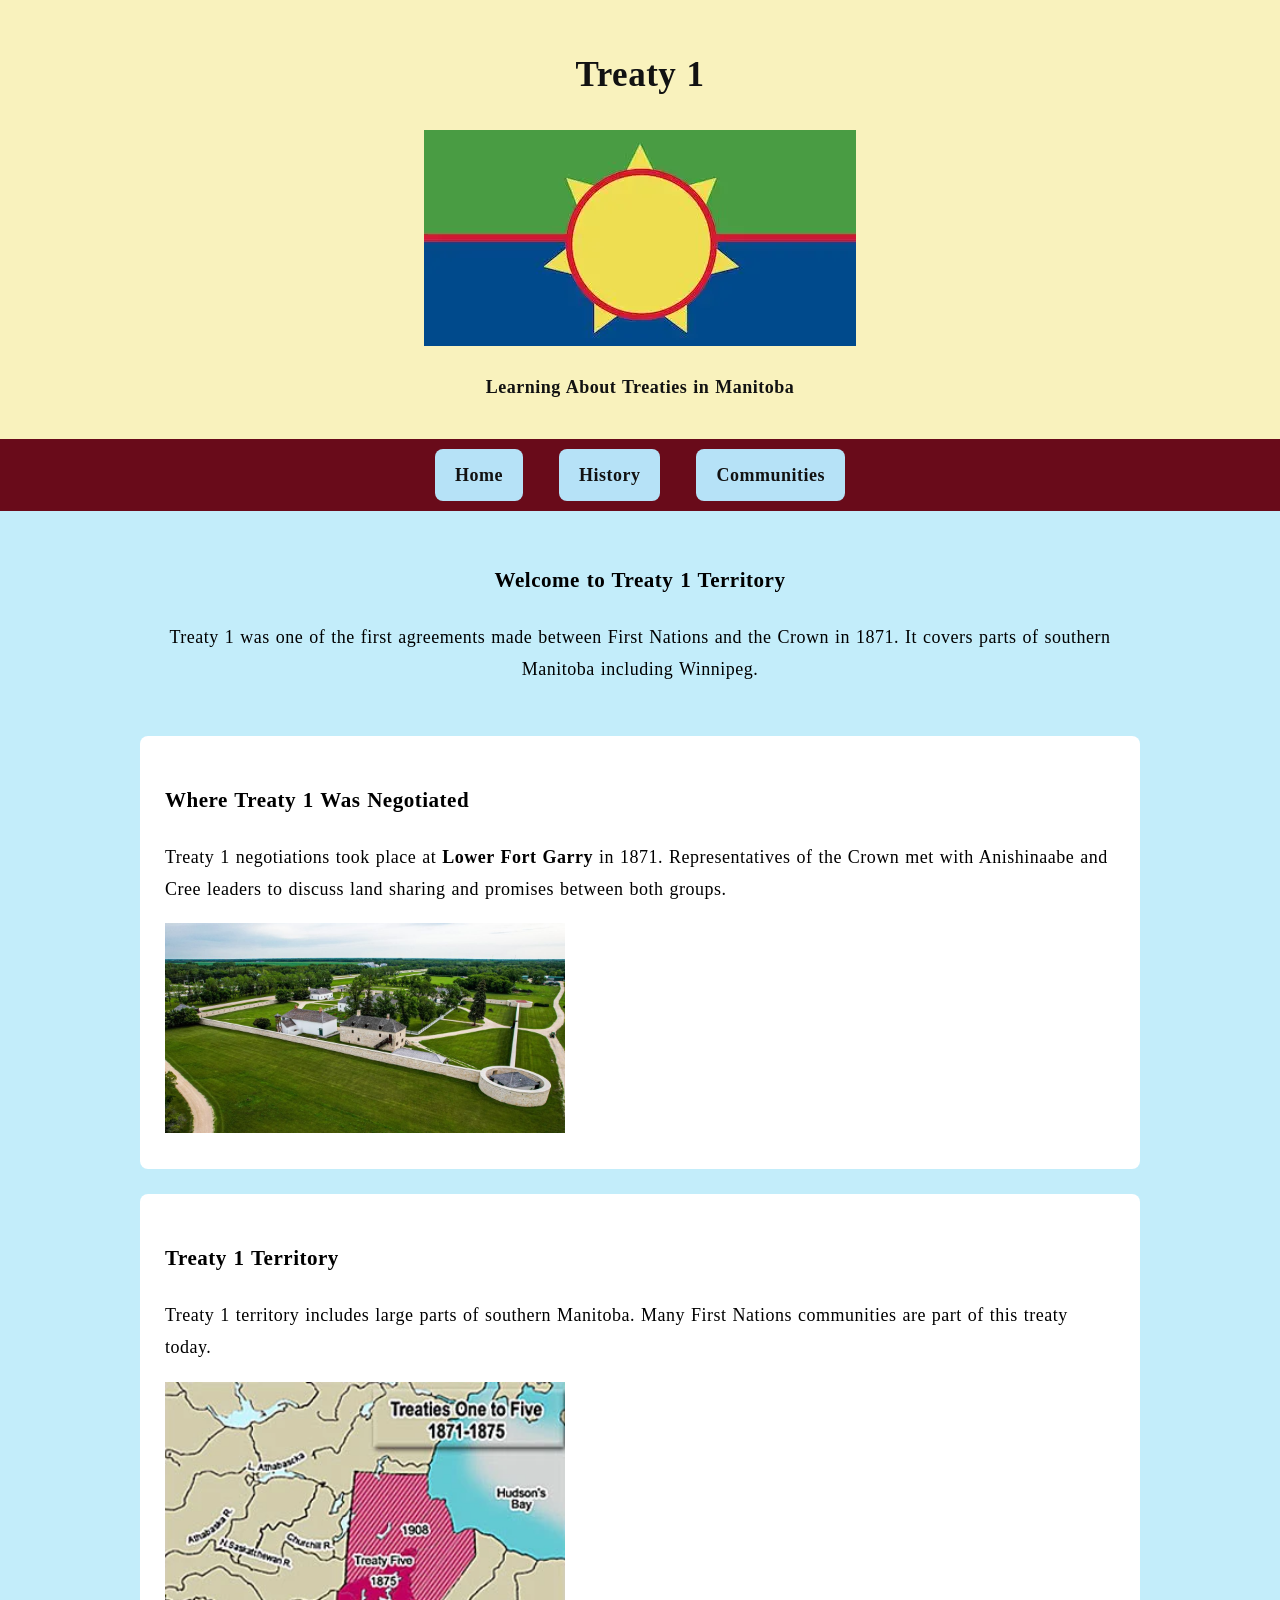
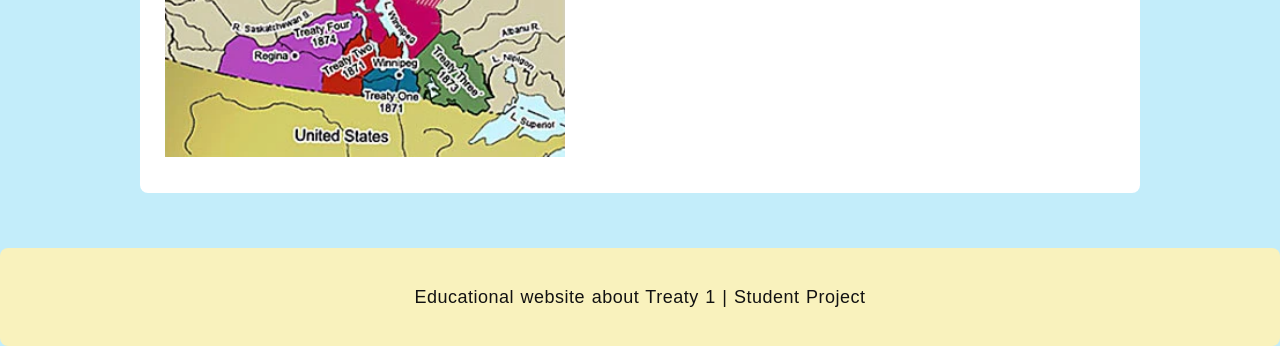
<file: index.html>
<!--
  Name: Bethel
  Course: Web Design
  Teacher: Mr. Hardman
  School: Pembina Trails Collegiate
  Date Last Modified: March 26, 2026
-->

<!DOCTYPE html>
<html lang="en">
  <head>
    <meta charset="UTF-8" />
    <title>Treaty 1 | Home Page</title>

    <link rel="stylesheet" href="stylesheets/style.css" />
  </head>

  <body>
    <header>
      <h1>
        Treaty 1
      </h1>
      <img src="images/treaty1flag.png" alt="Treaty 1 Flag" />
      <h2>
        Learning About Treaties in Manitoba
      </h2>
    </header>

    <nav class="navbar">
      <ul>
        <li>
          <a href="index.html" class="navbutton">Home</a>
        </li>
        <li>
          <a href="history.html" class="navbutton">History</a>
        </li>
        <li>
          <a href="communities.html" class="navbutton">Communities</a>
        </li>
      </ul>
    </nav>

    <main>
      <section id="hero">
        <!-- Change highlight class to ID -->
        <h3>Welcome to <span id="highlight">Treaty 1 Territory</span></h3>

        <p>
          Treaty 1 was one of the first agreements made between First Nations
          and the Crown in 1871. It covers parts of southern Manitoba including
          Winnipeg.
        </p>
      </section>

      <section>
        <div class="content-box">
          <h3>Where Treaty 1 Was Negotiated</h3>

          <p>
            Treaty 1 negotiations took place at
            <strong>Lower Fort Garry</strong> in 1871. Representatives of the
            Crown met with Anishinaabe and Cree leaders to discuss land sharing
            and promises between both groups.
          </p>

          <img
            src="images/lowerforgarry.png"
            alt="Lower Fort Garry historic site where Treaty 1 was negotiated"
            width="400" />
        </div>

        <div class="content-box">
          <h3>Treaty 1 Territory</h3>

          <p>
            Treaty 1 territory includes large parts of southern Manitoba. Many
            First Nations communities are part of this treaty today.
          </p>

          <img
            src="images/treaty1map.png"
            alt="Map showing Treaty 1 territory in Manitoba"
            width="400" />
        </div>
      </section>
    </main>

    <footer>
      <p>Educational website about Treaty 1 | Student Project</p>
    </footer>
  </body>
</html>
</file>
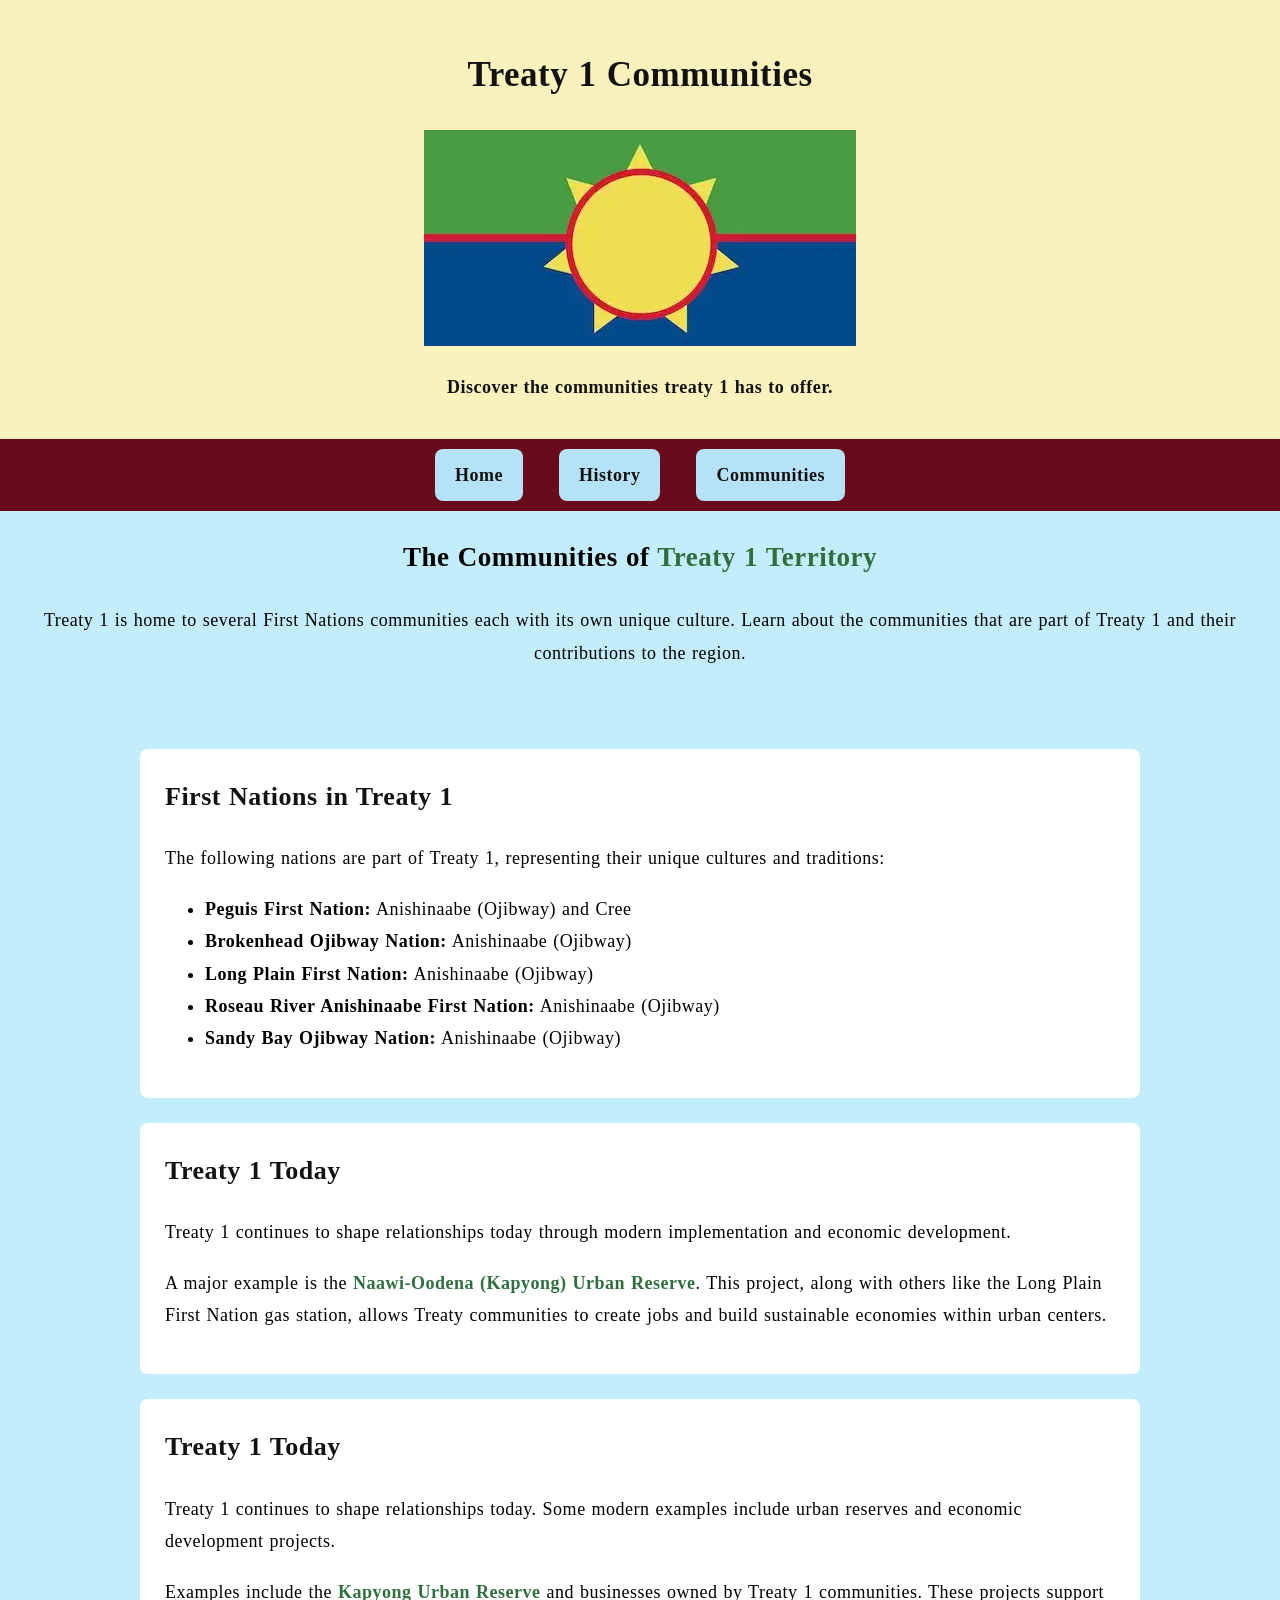
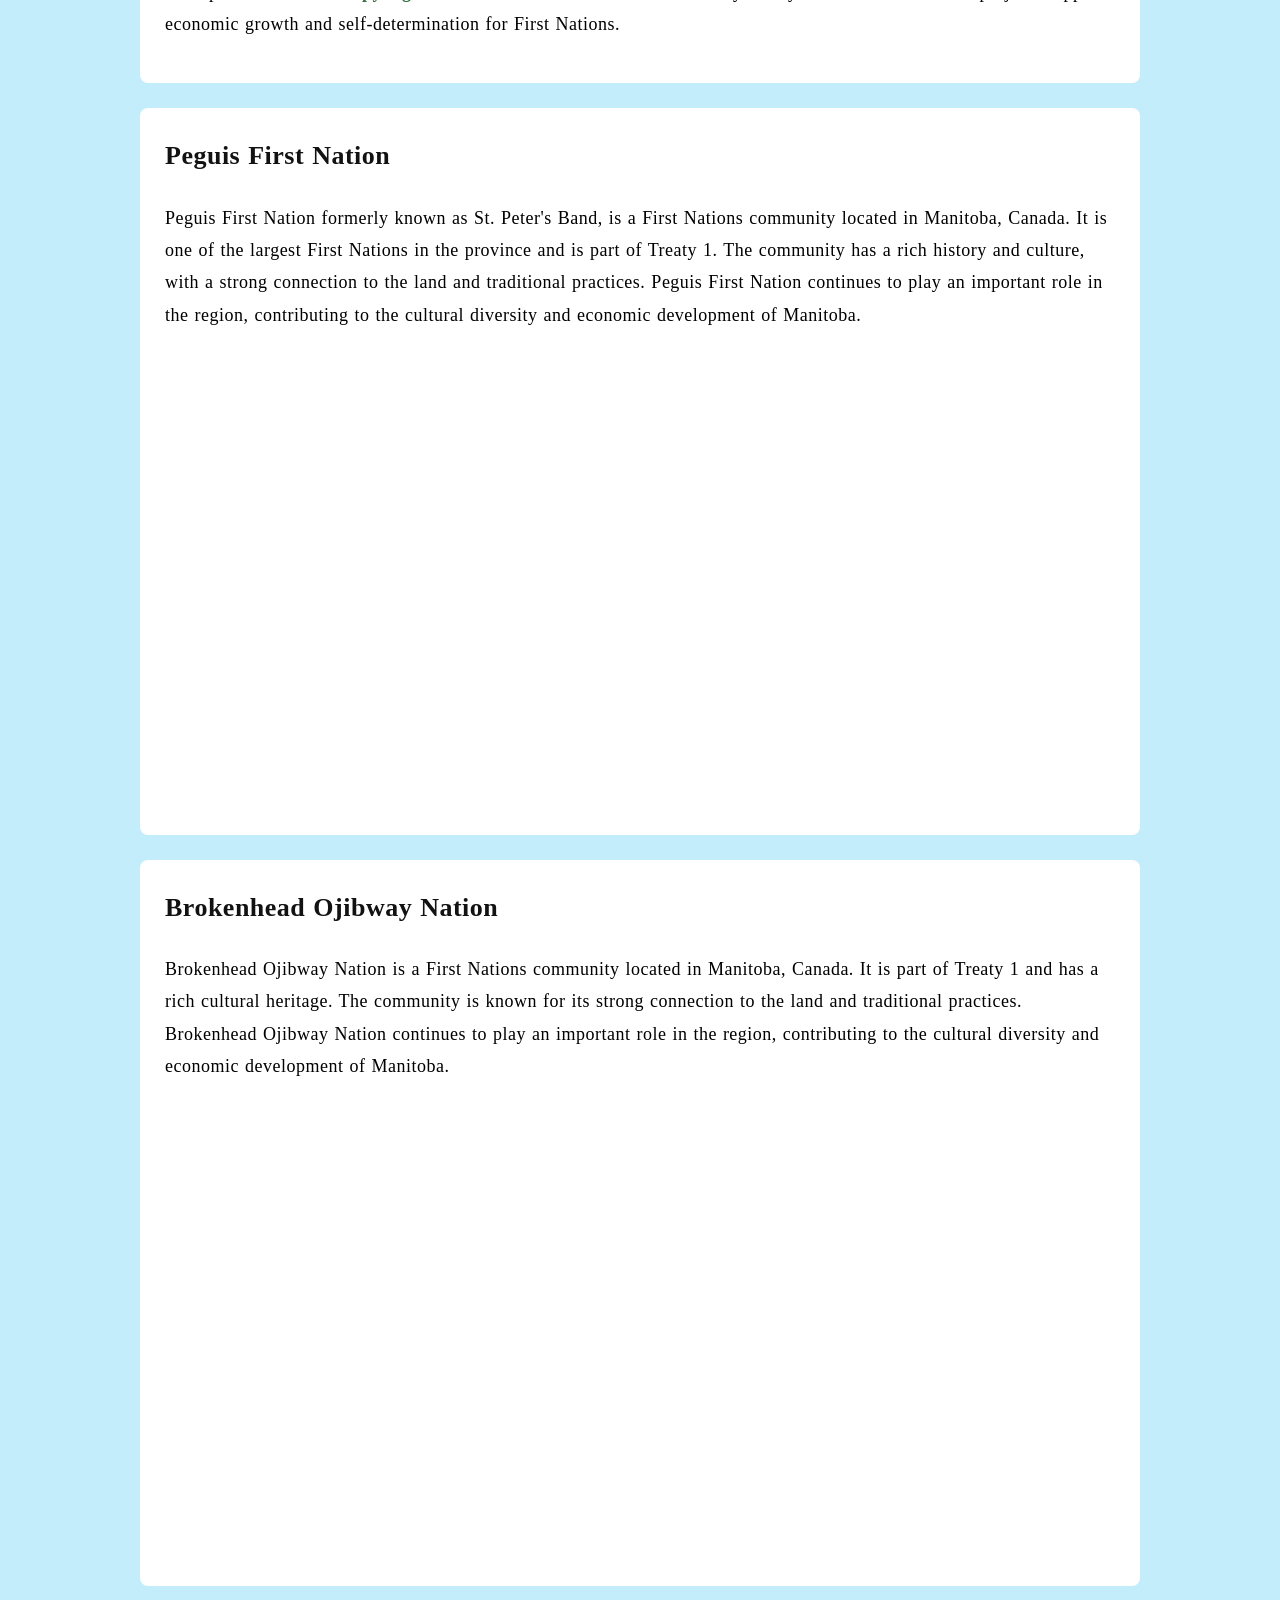
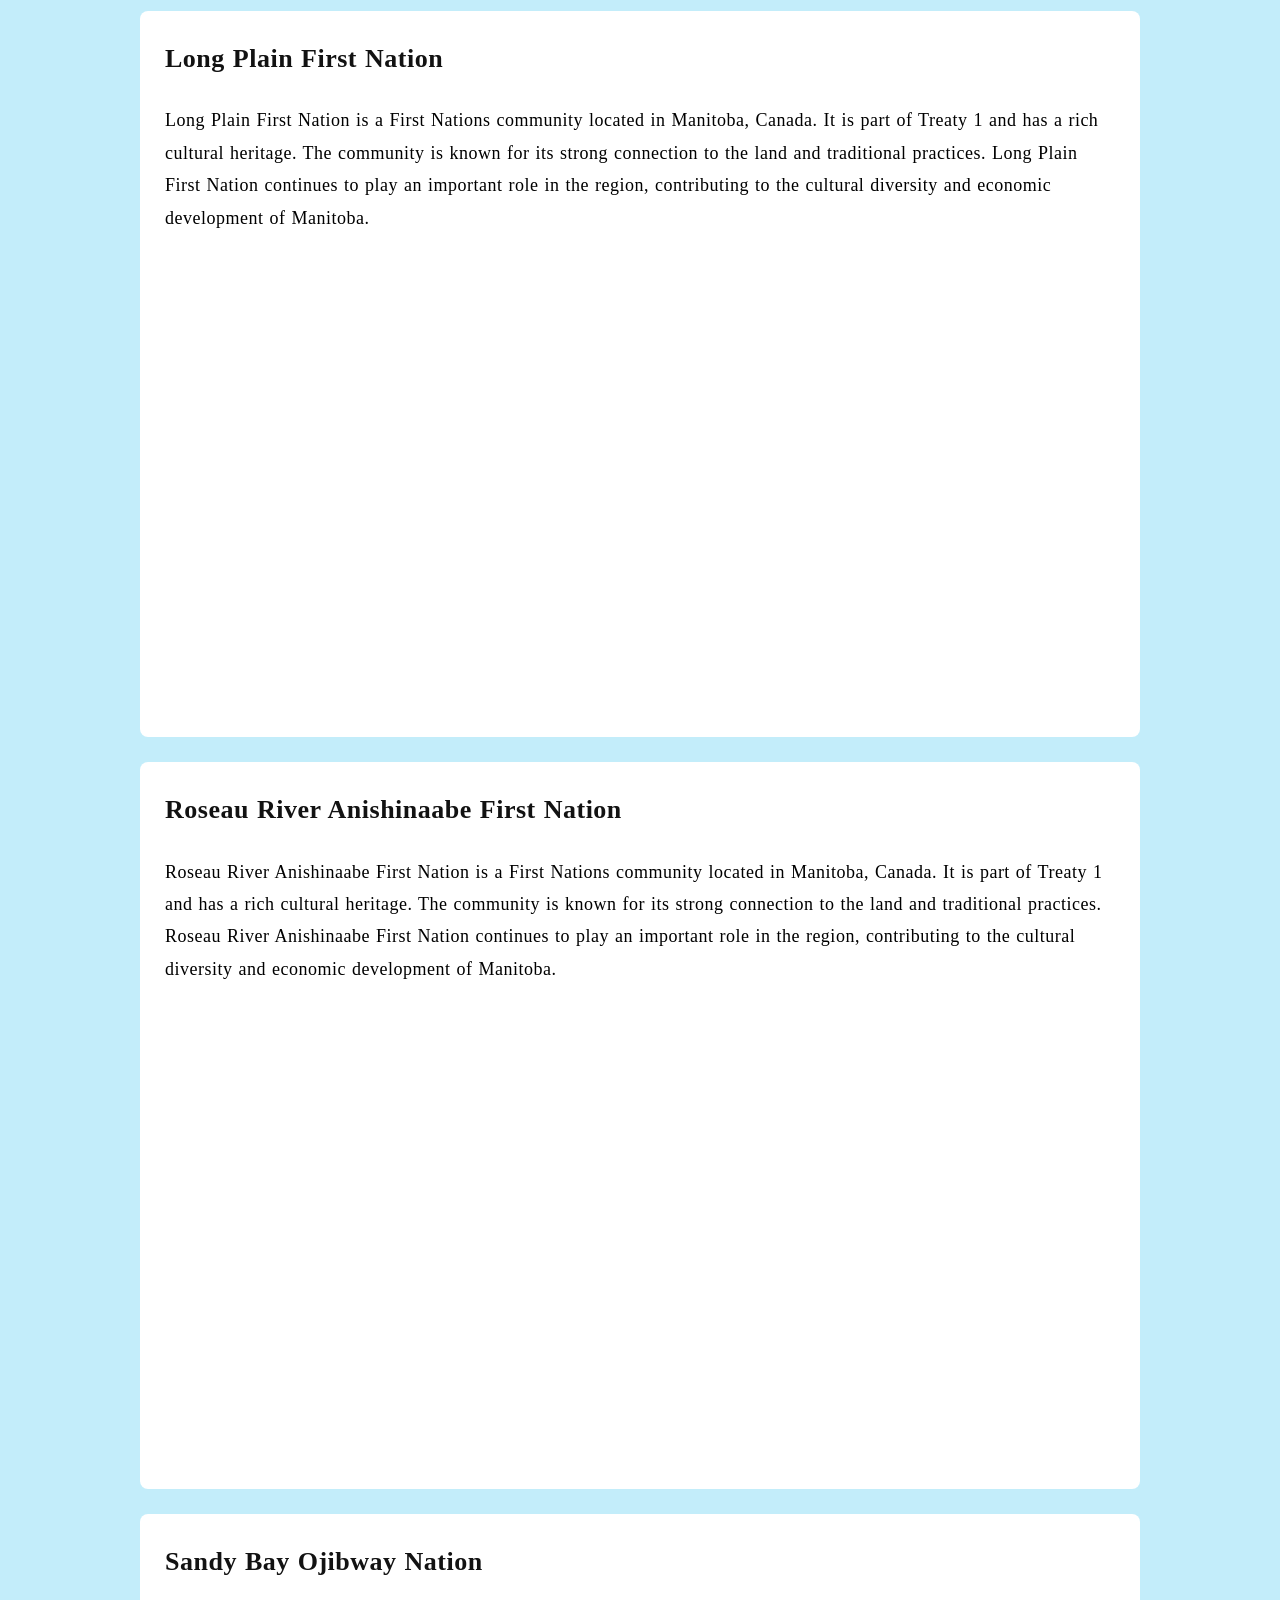
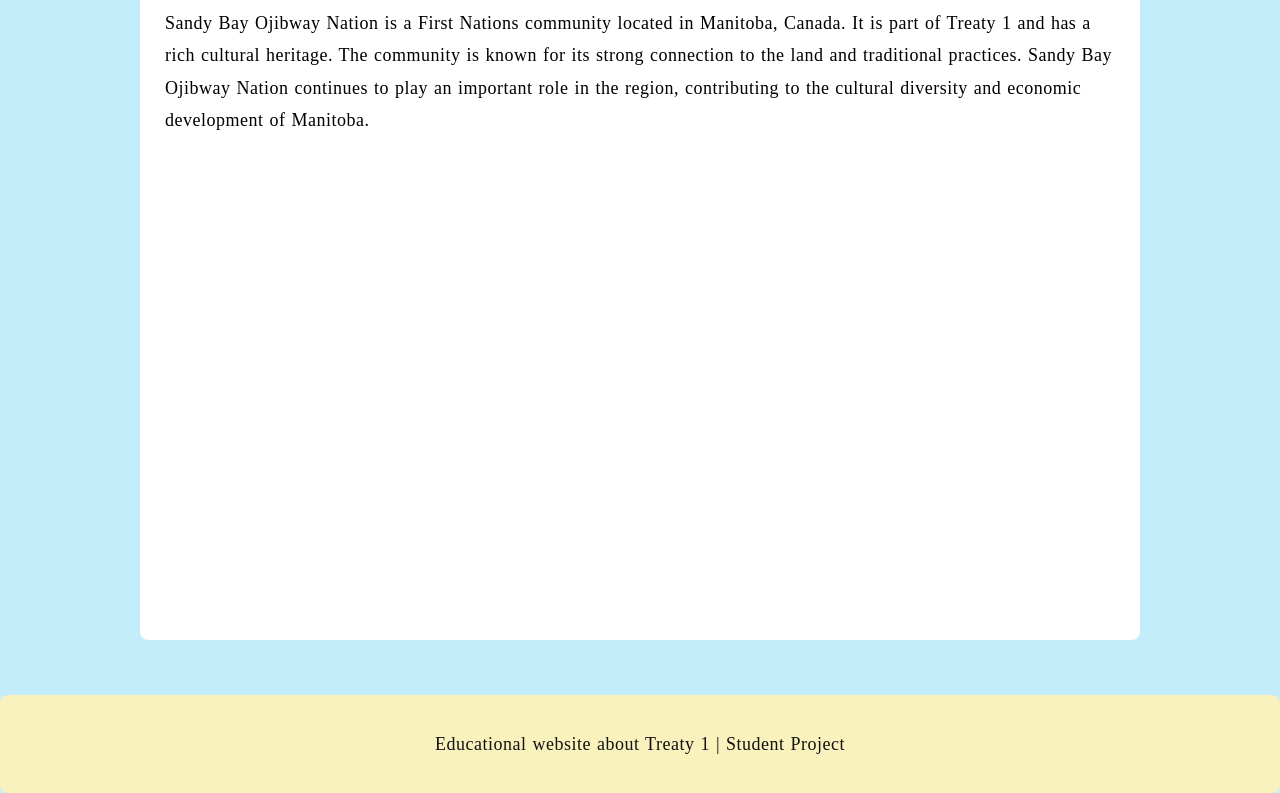
<file: communities.html>
<!-- Name: Bethel
    Course: Web Development
    Teacher: Mr. Hardman
    School: Pembina Trails Collegiate
    Date last Modified: May 8, 2026
    -->
<!doctype html>
<html lang="en">
  <head>
    <meta charset="UTF-8" />
    <title>Treaty 1 Communities</title>
    <link rel="stylesheet" href="stylesheets/style.css" />
    <style>
      body {
        font-family: "Georgia", serif;
        font-size: 18px;
      }
    </style>
  </head>

  <body>
    <!-- This is the header -->
    <header>
      <h1>Treaty 1 Communities</h1>
      <img src="images/treaty1flag.png" alt="Treaty 1 Flag" />
      <h2>Discover the communities treaty 1 has to offer.</h2>
    </header>
    <!-- This is the navigation bar -->
    <nav class="navbar">
      <ul>
        <li><a href="index.html" class="navbutton">Home</a></li>
        <li><a href="history.html" class="navbutton">History</a></li>
        <li><a href="communities.html" class="navbutton">Communities</a></li>
      </ul>
    </nav>
    <section id="hero">
      <h2>
        The Communities of <span class="highlight">Treaty 1 Territory</span>
      </h2>
      <p>
        Treaty 1 is home to several First Nations communities each with its own
        unique culture. Learn about the communities that are part of Treaty 1
        and their contributions to the region.
      </p>
    </section>
    <!-- This is the main content area -->
    <main>
      <section>
  <div class="content-box">
  <h2>First Nations in Treaty 1</h2>
  <p>The following nations are part of Treaty 1, representing their unique cultures and traditions:</p>
  <ul>
    <li><strong>Peguis First Nation:</strong> Anishinaabe (Ojibway) and Cree</li>
    <li><strong>Brokenhead Ojibway Nation:</strong> Anishinaabe (Ojibway)</li>
    <li><strong>Long Plain First Nation:</strong> Anishinaabe (Ojibway)</li>
    <li><strong>Roseau River Anishinaabe First Nation:</strong> Anishinaabe (Ojibway)</li>
    <li><strong>Sandy Bay Ojibway Nation:</strong> Anishinaabe (Ojibway)</li>
  </ul>
</div>

<div class="content-box">
  <h2>Treaty 1 Today</h2>
  <p>
    Treaty 1 continues to shape relationships today through modern implementation and economic development.
  </p>
  <p>
    A major example is the <span class="highlight">Naawi-Oodena (Kapyong) Urban Reserve</span>.
    This project, along with others like the Long Plain First Nation gas station, allows Treaty communities 
    to create jobs and build sustainable economies within urban centers.
  </p>
</div>

        <div class="content-box">
          <h2>Treaty 1 Today</h2>

          <p>
            Treaty 1 continues to shape relationships today. Some modern
            examples include urban reserves and economic development projects.
          </p>

          <p>
            Examples include the
            <span class="highlight">Kapyong Urban Reserve</span>
            and businesses owned by Treaty 1 communities. These projects support
            economic growth and self-determination for First Nations.
          </p>
        </div>
        <div class="content-box">
          <h2>Peguis First Nation</h2>
          <p>
            Peguis First Nation formerly known as St. Peter's Band, is a First
            Nations community located in Manitoba, Canada. It is one of the
            largest First Nations in the province and is part of Treaty 1. The
            community has a rich history and culture, with a strong connection
            to the land and traditional practices. Peguis First Nation continues
            to play an important role in the region, contributing to the
            cultural diversity and economic development of Manitoba.
          </p>
          <iframe
            src="https://www.google.com/maps/embed?pb=!1m18!1m12!1m3!1d151743.31596649095!2d-97.7672041202484!3d51.30356839417686!2m3!1f0!2f0!3f0!3m2!1i1024!2i768!4f13.1!3m3!1m2!1s0x52ec6dd463053787%3A0xedcb5af9ba1b8dfe!2sPeguis%2C%20MB!5e1!3m2!1sen!2sca!4v1778270182379!5m2!1sen!2sca"
            width="600"
            height="450"
            style="border: 0"
            allowfullscreen=""
            loading="lazy"
            referrerpolicy="no-referrer-when-downgrade"
          ></iframe>
        </div>
        <div class="content-box">
          <h2>Brokenhead Ojibway Nation</h2>
          <p>
            Brokenhead Ojibway Nation is a First Nations community located in
            Manitoba, Canada. It is part of Treaty 1 and has a rich cultural
            heritage. The community is known for its strong connection to the
            land and traditional practices. Brokenhead Ojibway Nation continues
            to play an important role in the region, contributing to the
            cultural diversity and economic development of Manitoba.
          </p>
          <iframe
            src="https://www.google.com/maps/embed?pb=!1m18!1m12!1m3!1d23014.023046384475!2d-96.65830244614233!3d50.367031874431184!2m3!1f0!2f0!3f0!3m2!1i1024!2i768!4f13.1!3m3!1m2!1s0x52eae6f49fdb6c85%3A0xbc1ae85b66ccf764!2sBrokenhead%20Ojibway%20Nation%20Community%20Store!5e1!3m2!1sen!2sca!4v1778270351340!5m2!1sen!2sca"
            width="600"
            height="450"
            style="border: 0"
            allowfullscreen=""
            loading="lazy"
            referrerpolicy="no-referrer-when-downgrade"
          ></iframe>
        </div>
        <div class="content-box">
          <h2>Long Plain First Nation</h2>
          <p>
            Long Plain First Nation is a First Nations community located in
            Manitoba, Canada. It is part of Treaty 1 and has a rich cultural
            heritage. The community is known for its strong connection to the
            land and traditional practices. Long Plain First Nation continues to
            play an important role in the region, contributing to the cultural
            diversity and economic development of Manitoba.
          </p>
          <iframe
            src="https://www.google.com/maps/embed?pb=!1m18!1m12!1m3!1d78149.51233528653!2d-98.47109968719926!3d49.911962058142976!2m3!1f0!2f0!3f0!3m2!1i1024!2i768!4f13.1!3m3!1m2!1s0x52e9cf4e66111ffd%3A0xaef8a528848c75b2!2sLong%20Plain%20First%20Nation!5e1!3m2!1sen!2sca!4v1778270909652!5m2!1sen!2sca"
            width="600"
            height="450"
            style="border: 0"
            allowfullscreen=""
            loading="lazy"
            referrerpolicy="no-referrer-when-downgrade"
          ></iframe>
        </div>
        <div class="content-box">
          <h2>Roseau River Anishinaabe First Nation</h2>
          <p>
            Roseau River Anishinaabe First Nation is a First Nations community
            located in Manitoba, Canada. It is part of Treaty 1 and has a rich
            cultural heritage. The community is known for its strong connection
            to the land and traditional practices. Roseau River Anishinaabe
            First Nation continues to play an important role in the region,
            contributing to the cultural diversity and economic development of
            Manitoba.
          </p>
          <iframe
            src="https://www.google.com/maps/embed?pb=!1m18!1m12!1m3!1d19856.38041998032!2d-97.27200865850001!3d49.119886467573!2m3!1f0!2f0!3f0!3m2!1i1024!2i768!4f13.1!3m3!1m2!1s0x52c175ff1070208f%3A0xb34ceeeff1984478!2sRoseau%20River%20Anishinabe%20First%20Nation%20Gov&#39;t%20Office!5e1!3m2!1sen!2sca!4v1778271239632!5m2!1sen!2sca"
            width="600"
            height="450"
            style="border: 0"
            allowfullscreen=""
            loading="lazy"
            referrerpolicy="no-referrer-when-downgrade"
          ></iframe>
        </div>
        <div class="content-box">
          <h2>Sandy Bay Ojibway Nation</h2>
          <p>
            Sandy Bay Ojibway Nation is a First Nations community located in
            Manitoba, Canada. It is part of Treaty 1 and has a rich cultural
            heritage. The community is known for its strong connection to the
            land and traditional practices. Sandy Bay Ojibway Nation continues
            to play an important role in the region, contributing to the
            cultural diversity and economic development of Manitoba.
          </p>
          <iframe
            src="https://www.google.com/maps/embed?pb=!1m18!1m12!1m3!1d616885.0703494683!2d-99.93438720703126!3d50.550089710534856!2m3!1f0!2f0!3f0!3m2!1i1024!2i768!4f13.1!3m3!1m2!1s0x52e8e2902c1c3963%3A0x5970db2e299bb79a!2sSandy%20Bay%20Ojibway%20First%20Nation!5e1!3m2!1sen!2sca!4v1778271979547!5m2!1sen!2sca"
            width="600"
            height="450"
            style="border: 0"
            allowfullscreen=""
            loading="lazy"
            referrerpolicy="no-referrer-when-downgrade"
          ></iframe>
        </div>
      </section>
    </main>
    <!-- This is the footer -->
    <footer>
      <p>Educational website about Treaty 1 | Student Project</p>
    </footer>
  </body>
</html>
</file>
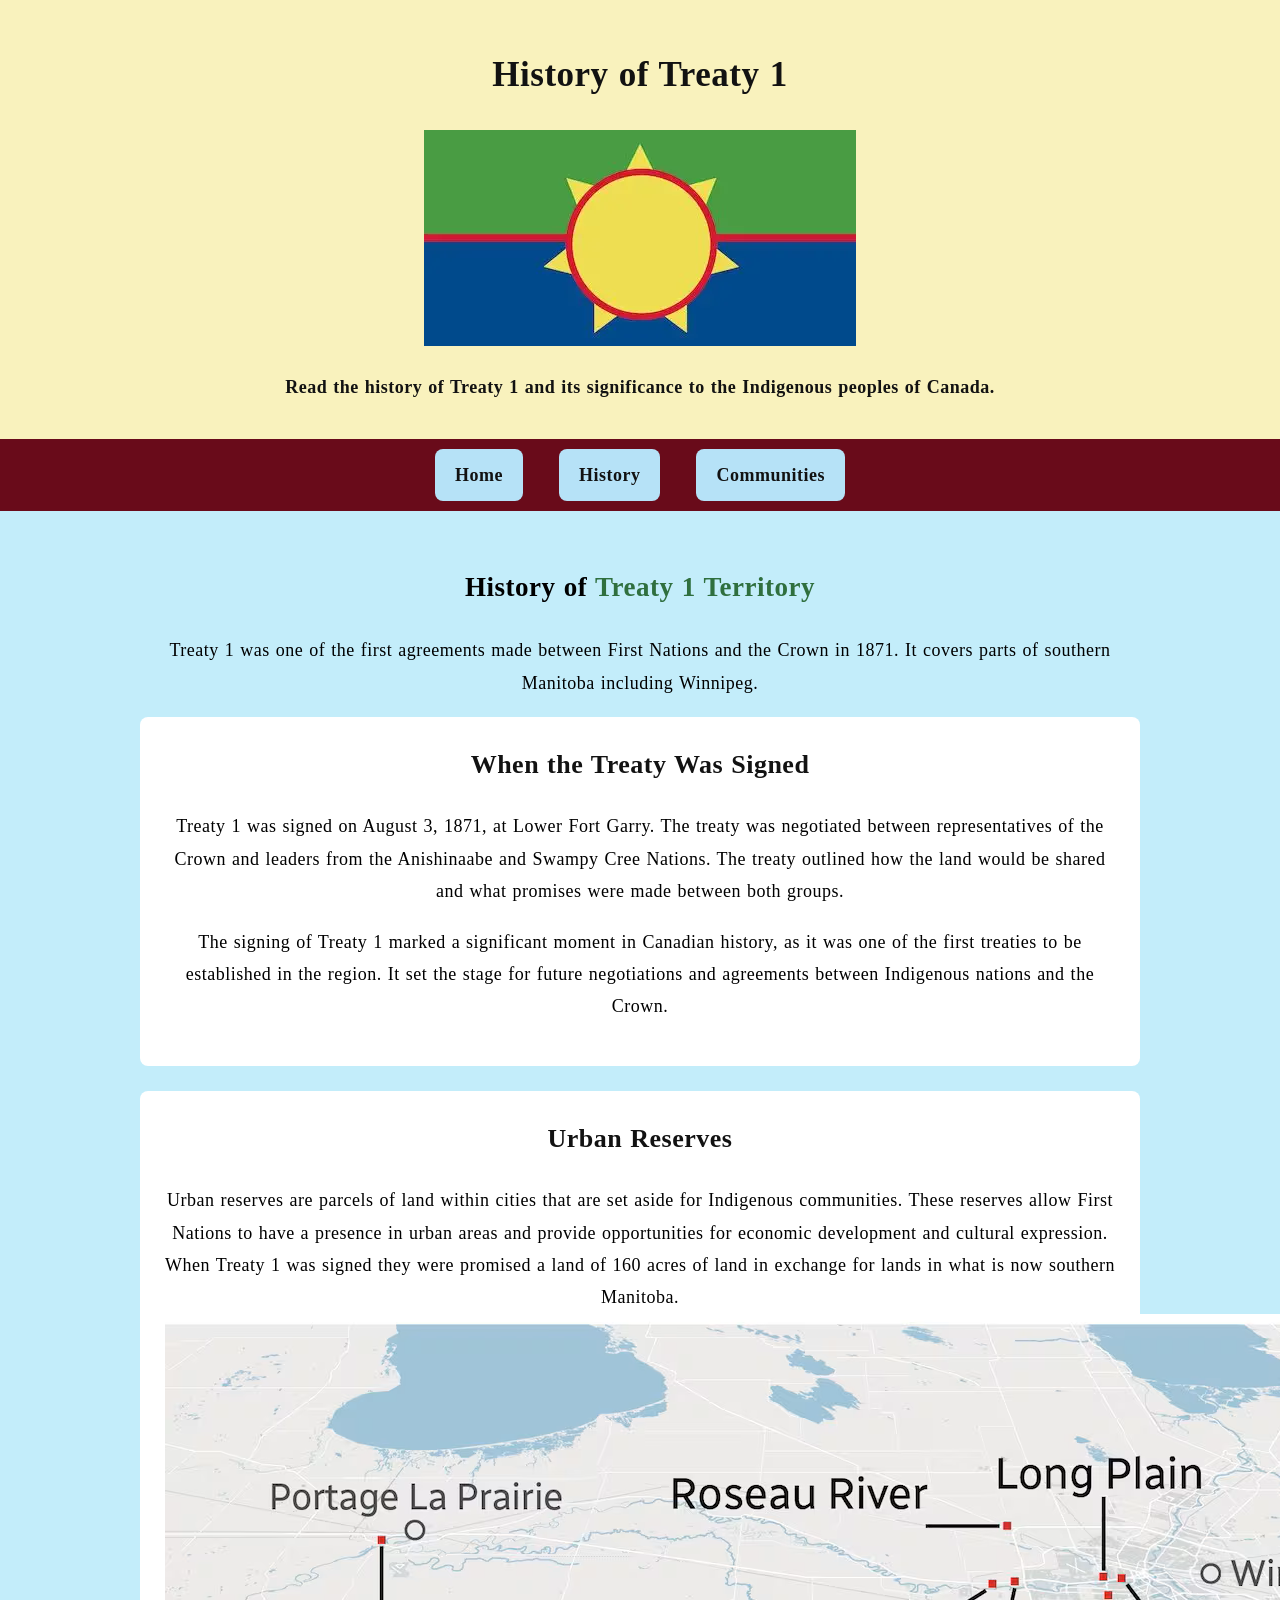
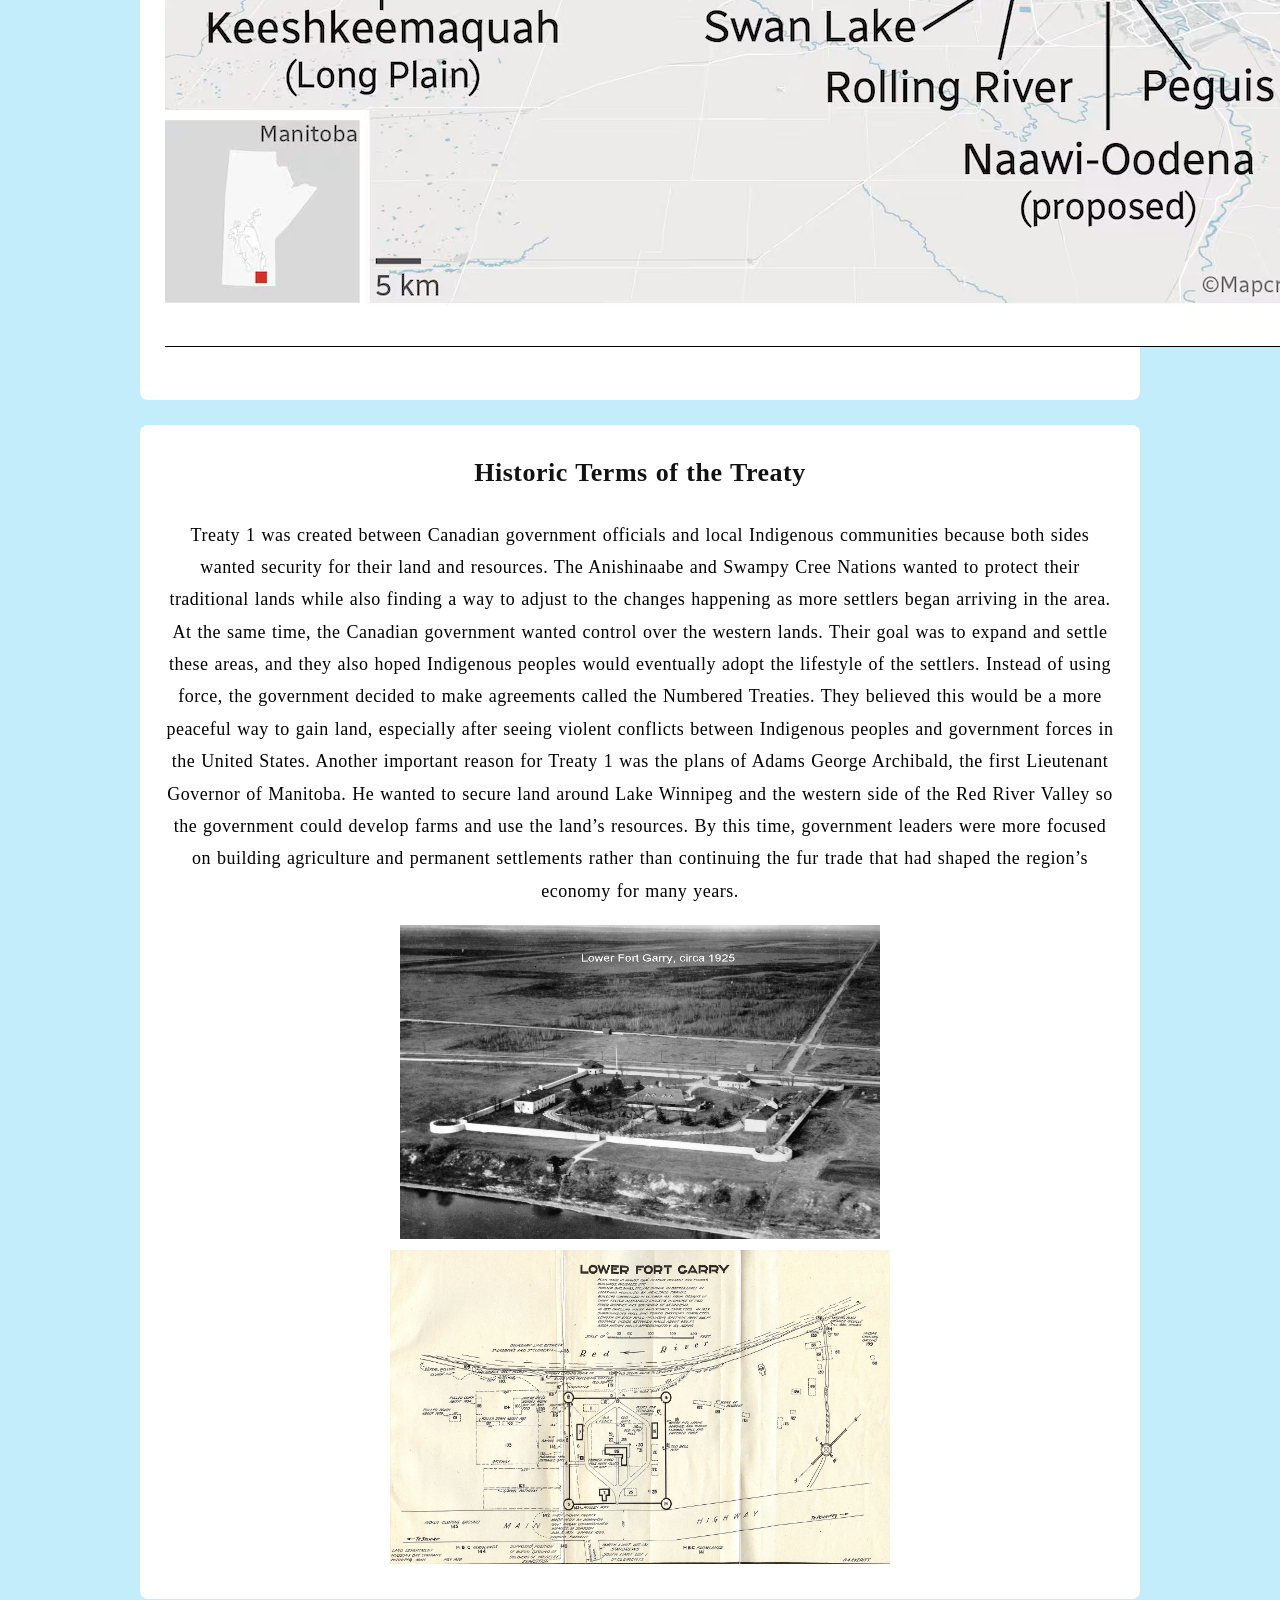
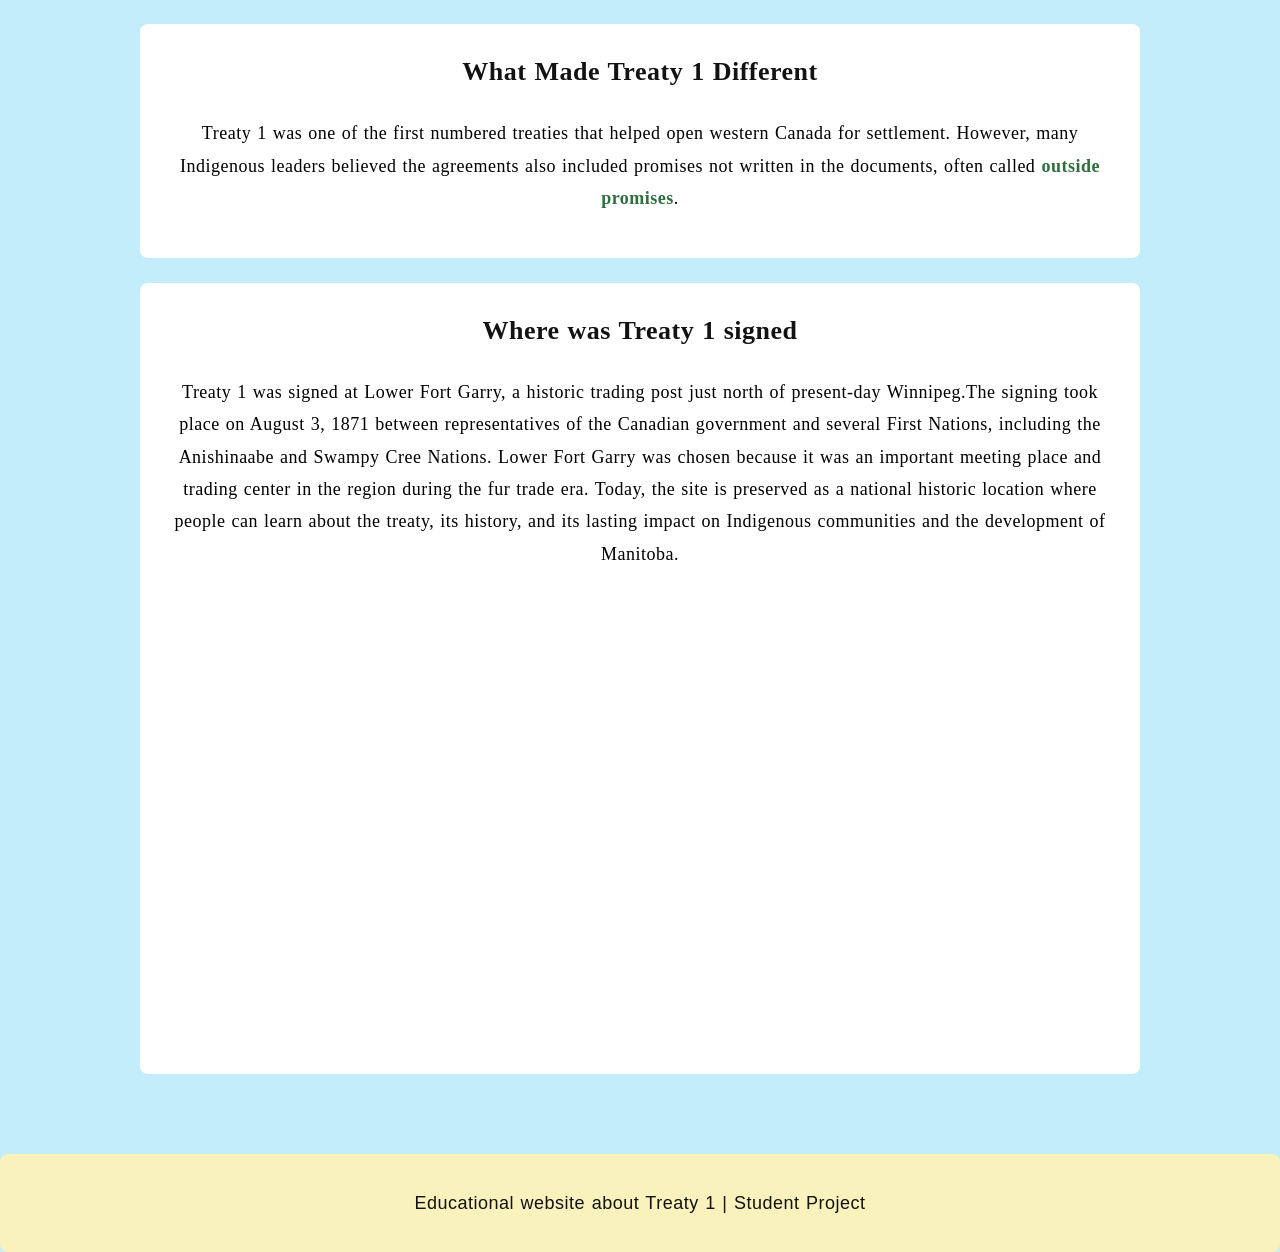
<file: history.html>
<!--
  Name: Bethel
  Course: Web Development
  Teacher: Mr. Hardman
  School: Pembina Trails Collegiate
  Date Last Modified: April 9, 2026
-->
<!DOCTYPE html>
<html lang="en">
  <head>
    <meta charset="UTF-8" />
    <title>Treaty 1 History</title>
    <link rel="stylesheet" href="stylesheets/style.css" />
  </head>
  <body>
    <header>
      <h1>History of Treaty 1</h1>
      <img src="images/treaty1flag.png" alt="Treaty 1 Flag">
      <h2>
        Read the history of Treaty 1 and its significance to the Indigenous peoples of Canada.
      </h2>
    </header>

    <nav class="navbar">
      <ul>
        <li><a href="index.html" class="navbutton">Home</a></li>
        <li><a href="history.html" class="navbutton">History</a></li>
        <li><a href="communities.html" class="navbutton">Communities</a></li>
      </ul>
    </nav>

    <main>
      <section id="hero">
        <h2>History of <span class="highlight">Treaty 1 Territory</span></h2>
        <p>
          Treaty 1 was one of the first agreements made between First Nations
          and the Crown in 1871. It covers parts of southern Manitoba including
          Winnipeg.
        </p>
      <section>
        <div class="content-box">
          <h2>When the Treaty Was Signed</h2>

          <p>
            Treaty 1 was signed on August 3, 1871, at Lower Fort Garry. The
            treaty was negotiated between representatives of the Crown and
            leaders from the Anishinaabe and Swampy Cree Nations. The treaty
            outlined how the land would be shared and what promises were made
            between both groups.
          </p>
          <p>
            The signing of Treaty 1 marked a significant moment in Canadian
            history, as it was one of the first treaties to be established in
            the region. It set the stage for future negotiations and agreements
            between Indigenous nations and the Crown.
          </p>
        </div>
        <div class="content-box">
          <h2>Urban Reserves</h2>
          <p>
            Urban reserves are parcels of land within cities that are set
            aside for Indigenous communities. These reserves allow First Nations
            to have a presence in urban areas and provide opportunities for
            economic development and cultural expression. When Treaty 1 was signed they were promised
            a land of 160 acres of land in exchange for lands in what is now southern Manitoba.
            <img src="images/treaty1urbanreserve.png" alt="Urban Reserve Map" />
          </p>
        </div>
        <div class="content-box">
          <h2>Historic Terms of the Treaty</h2>

          <p>
            Treaty 1 was created between Canadian government officials and local
            Indigenous communities because both sides wanted security for their
            land and resources. The Anishinaabe and Swampy Cree Nations wanted
            to protect their traditional lands while also finding a way to
            adjust to the changes happening as more settlers began arriving in
            the area. At the same time, the Canadian government wanted control
            over the western lands. Their goal was to expand and settle these
            areas, and they also hoped Indigenous peoples would eventually adopt
            the lifestyle of the settlers. Instead of using force, the
            government decided to make agreements called the Numbered Treaties.
            They believed this would be a more peaceful way to gain land,
            especially after seeing violent conflicts between Indigenous peoples
            and government forces in the United States. Another important reason
            for Treaty 1 was the plans of Adams George Archibald, the first
            Lieutenant Governor of Manitoba. He wanted to secure land around
            Lake Winnipeg and the western side of the Red River Valley so the
            government could develop farms and use the land’s resources. By this
            time, government leaders were more focused on building agriculture
            and permanent settlements rather than continuing the fur trade that
            had shaped the region’s economy for many years.
          </p>
          <img src="images/oldlowerfortgarry.png" alt="Historic image of Lower Fort Garry where Treaty 1 was signed" width="480" height="314" />
          <img src="images/lowerfortgarryplan.png" alt="Map of Lower Fort Garry showing where Treaty 1 was signed" width="500" height="314" />
        </div>
        <div class="content-box">
          <h2>What Made Treaty 1 Different</h2>

          <p>
            Treaty 1 was one of the first numbered treaties that helped open
            western Canada for settlement. However, many Indigenous leaders
            believed the agreements also included promises not written in the
            documents, often called
            <span class="highlight">outside promises</span>.
          </p>
        </div>
        <div class="content-box">
          <h2>Where was Treaty 1 signed</h2>
          <p>Treaty 1 was signed at Lower Fort Garry, a historic trading post just north of present-day Winnipeg.The signing took place on August 3, 1871 between representatives of the Canadian government and several First Nations, including the Anishinaabe and Swampy Cree Nations. Lower Fort Garry was chosen because it was an important meeting place and trading center in the region during the fur trade era. Today, the site is preserved as a national historic location where people can learn about the treaty, its history, and its lasting impact on Indigenous communities and the development of Manitoba.</p>
          <iframe 
          title="Map of Treaty 1 negotiation site"
          src="https://www.google.com/maps?q=Lower+Fort+Garry+National+Historic+Site&output=embed"
          width="100%"
          height="450"
          style="border:0;">
        </iframe>
        </div>
      </section>
    </main>

    <footer>
      <p>Educational website about Treaty 1 | Student Project</p>
    </footer>
  </body>
</html>
</file>
<file: stylesheets/style.css>
/* ==================================================
  COLOUR SCHEME JUSTIFICATION
  Colour Family: Blue, Red, and Yellow/Beige.
  Justification: I chose these colours to represent the natural elements 
  of the Treaty 1 land (blue for the Red River and Lake Winnipeg) 
  and the warmth/history of the negotiation (yellow/beige). 
  The dark red in the navigation provides a strong contrast to 
  ensure professional visibility. 
  ==================================================
*/
html {
  font-size: 62.5%; /* Accessibility: Base font size for better scaling */
}
/* The background of the webpage */
body {
  font-family: Arial, sans-serif;
  margin: 0;
  /* Accessibility: Light theme chosen for readability */
  background: #c3edfa;
  line-height: 1.6; /* Accessibility: Improved spacing for readability  */
  font-size: 1.8rem; /* Typography: Base font size for better readability */
  line-height: 1.8;
  letter-spacing: 0.5px; 
  word-spacing: 1px;
}
/* The header design of the webpage */
header {
  background-color: #f9f2bd;
  color: #121212;
  text-align: center;
  padding: 20px;
  font-family: "Georgia", serif;
}
/* Accessibility: Clear typography and spacing in the header. Design of all header h1 tags */
header h1 {
  font-size: 35px; /* Typography: Clear hierarchy */
}

/* Design of all header h2 tags */
header h2 {
  font-size: 18px;
}
/* Design for navigation bar and its elements */
.navbar {
  position: sticky;
  top: 0;
  overflow: hidden;
}
/* Spacing and colour for the navigation bar */
nav ul {
  list-style: none;
  margin: 0;
  padding: 10px;
  background: #690b1a; /* Primary color choice */
  text-align: center;
}
/* Design for the navigation links */
nav li {
  display: inline;
  margin: 15px;
}
/* Colour and typography for the navigation links */
nav a {
  color: #ededed;
  text-decoration: none;
  font-weight: bold;
}
/* Hover effect for navigation links */
nav a:hover {
  color: #75cb19; /* Secondary/Accent color */
  text-decoration: underline;
}

/* Design for the navigation buttons */
.navbutton {
  border-radius: 8px;
  display: inline-block;
  padding: 10px 20px;
  background-color: #b6e2f7;
  color: #121212;
  transition: all 0.3s ease;
  border: none;
  transition: all 0.3s ease;
}

.navbutton:hover {
  background-color: #2980b9;
  transform: translateY(-6px);
}

main {
  padding: 30px;
  /* Accessibility: Centering content for better focus */
  max-width: 1000px;
  margin: 0 auto;
}

main,
nav {
  font-family: "Georgia", serif;
  font-size: 18px; /* Typography: Appropriate font size */
}
/* Design for the hero section */
#hero {
  text-align: center;
  margin-bottom: 50px;
}

.highlight {
  color: #2f6f3e;
  font-weight: bold;
}

/* Design for content boxes */
.content-box {
  background: rgb(255, 255, 255); /* Neutral colour usage */
  padding: 25px; /* Spacing for readability */
  margin-bottom: 25px;
  border-radius: 8px;
  font-family: "Georgia", serif;
}

/* Hover effect for content boxes */
.content-box:hover {
  box-shadow: 0 4px 8px rgba(0, 0, 0, 0.2);
  filter: brightness(1.05);
  cursor: pointer;
}
/* Hierarchy for sub-headings */
.content-box h2 {
  font-size: 26px;
  color: #121212;
  margin-top: 0;
}

/* Prefixer */
input {
  appearance: none;
  -moz-appearance: none;
  -webkit-appearance: none;
}
/* Design for the footer */
footer {
  background: #f9f2bd;
  color: #121212;
  text-align: center;
  padding: 15px;
  border-radius: 8px;
  margin: 0;
}
</file>
